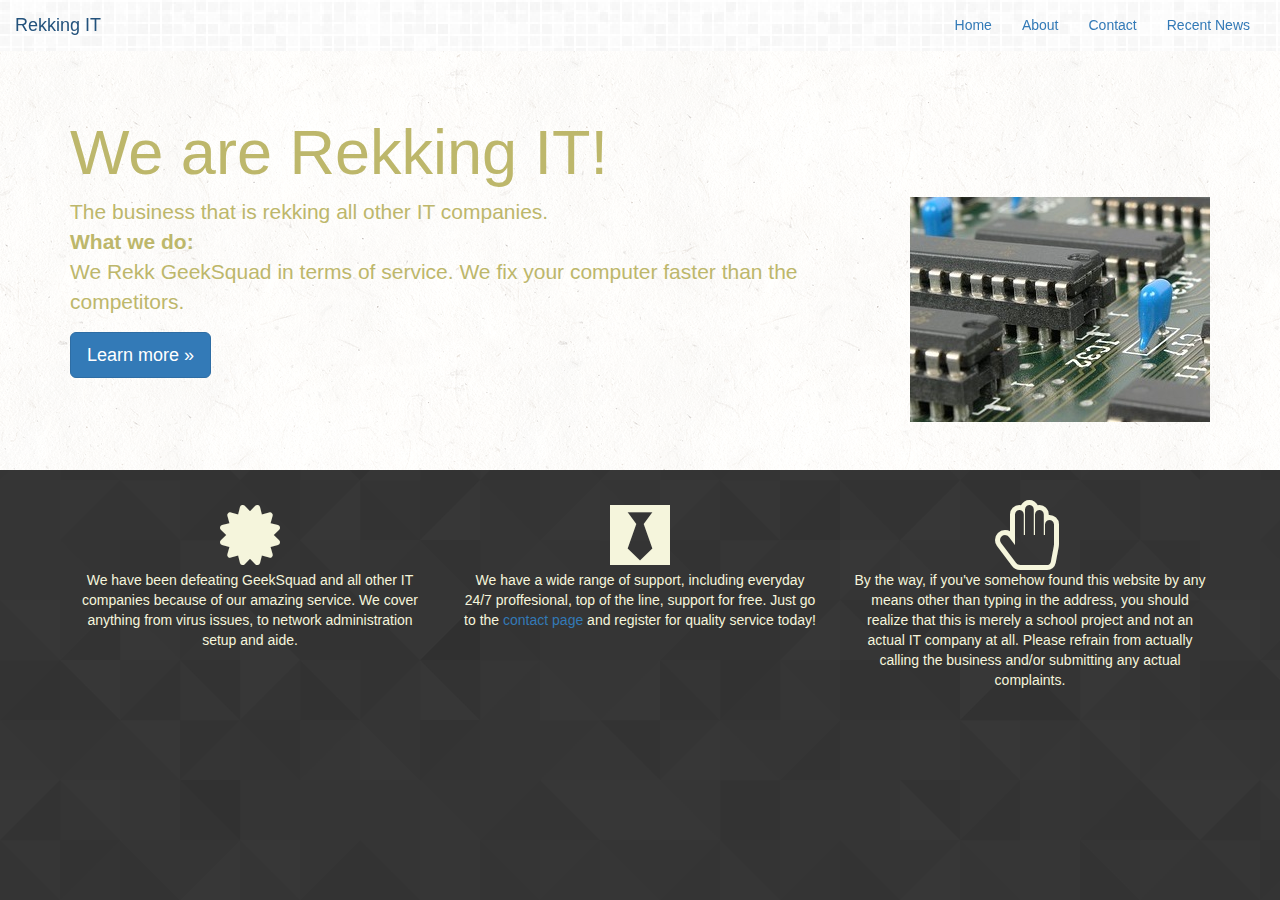
<file: index.html>
<!DOCTYPE html>
<html lang="en">
    <head>
      <meta charset="utf-8">
      <meta http-equiv="X-UA-Compatible" content="IE=edge">
      <meta name="viewport" content="width=device-width, initial-scale=1">
      <!-- The above 3 meta tags *must* come first in the head; any other head content must come *after* these tags -->
      <meta name="description" content="">
      <meta name="author" content="alltra101ify">
      <link rel="icon" href="favicon.ico">
      <title>Rekking IT</title>

      <!-- Bootstrap core CSS -->
      <link href="css/bootstrap.min.css" rel="stylesheet">
      <!-- Custom styles for this template -->
      <link href="css/custom.css" rel="stylesheet">
      <!-- Font awesome -->
      <link rel="stylesheet" href="fonts/font-awesome-4.4.0/css/font-awesome.min.css">
    </head>
    <body>
    <div class="container">
    </div>
      <div class="navbar navbar-fixed-top">
        <div class="container-fluid">
          <div class="navbar-header">
            <button type="button" class="navbar-toggle collapsed" data-toggle="collapse" data-target="#navbar" aria-expanded="false" aria-controls="navbar">
              <span class="sr-only">Toggle navigation</span>
              <i class="fa fa-bars fa-lg"></i>
            </button>
            <a class="navbar-brand" href="index.html">Rekking IT</a>
          </div>
          <div id="navbar" class="collapse navbar-collapse navbar-right">
            <ul class="nav navbar-nav">
              <li><a href="#">Home</a></li>
              <li><a href="about.html">About</a></li>
              <li><a href="contact.html">Contact</a></li>
              <li><a href="blog.html">Recent News</a></li>
            </ul>
          </div>
          <!--/.nav-collapse -->
        </div>
      </div>
      <div class="jumbotron" style="background-image: url(../patterns/Circuit Pattern Source File.psd);">
        <div class="container">
          <h1>We are Rekking IT!</h1>
          <p><img src="images/mother-board-581597_640.jpg" align="right">The business that is rekking all other IT companies.<br><b>What we do:</b><br>We Rekk GeekSquad in terms of service. We fix your computer faster than the competitors.</p>
          <p><a class="btn btn-primary btn-lg" href="about.html" role="button">Learn more &raquo;</a></p>
        </div>
      </div>
      <div class="container" id="footer">
          <div class="row">
              <div class="col-md-4">
                  <div class="footer">
                      <i class="fa fa-certificate fa-5x"></i>
                  </div>
                  <p class="footer">We have been defeating GeekSquad and all other IT companies because of our amazing service. We cover anything from virus issues, to network administration setup and aide.</p>
              </div>
              <div class="col-md-4">
                  <div class="footer">
                      <i class="fa fa-black-tie fa-5x"></i>
                  </div>
                  <p class="footer">We have a wide range of support, including everyday 24/7 proffesional, top of the line, support for free. Just go to the <a href="contact.html">contact page</a> and register for quality service today!</p>
              </div>
              <div class="col-md-4">
                  <div class="footer">
                      <i class="fa fa-hand-paper-o fa-5x"></i>
                  </div>
                  <p class="footer">
                      By the way, if you've somehow found this website by any means other than typing in the address, you should realize that this is merely a school project and not an actual IT company at all. Please refrain from actually calling the business and/or submitting any actual complaints.
                  </p>
              </div>
          </div>
      </div>

    <!-- Bootstrap core JavaScript
    ================================================== -->
    <!-- Placed at the end of the document so the pages load faster -->
    <script src="https://ajax.googleapis.com/ajax/libs/jquery/1.11.3/jquery.min.js"></script>
    <script src="js/bootstrap.min.js"></script>
  </body>
</html>
</file>
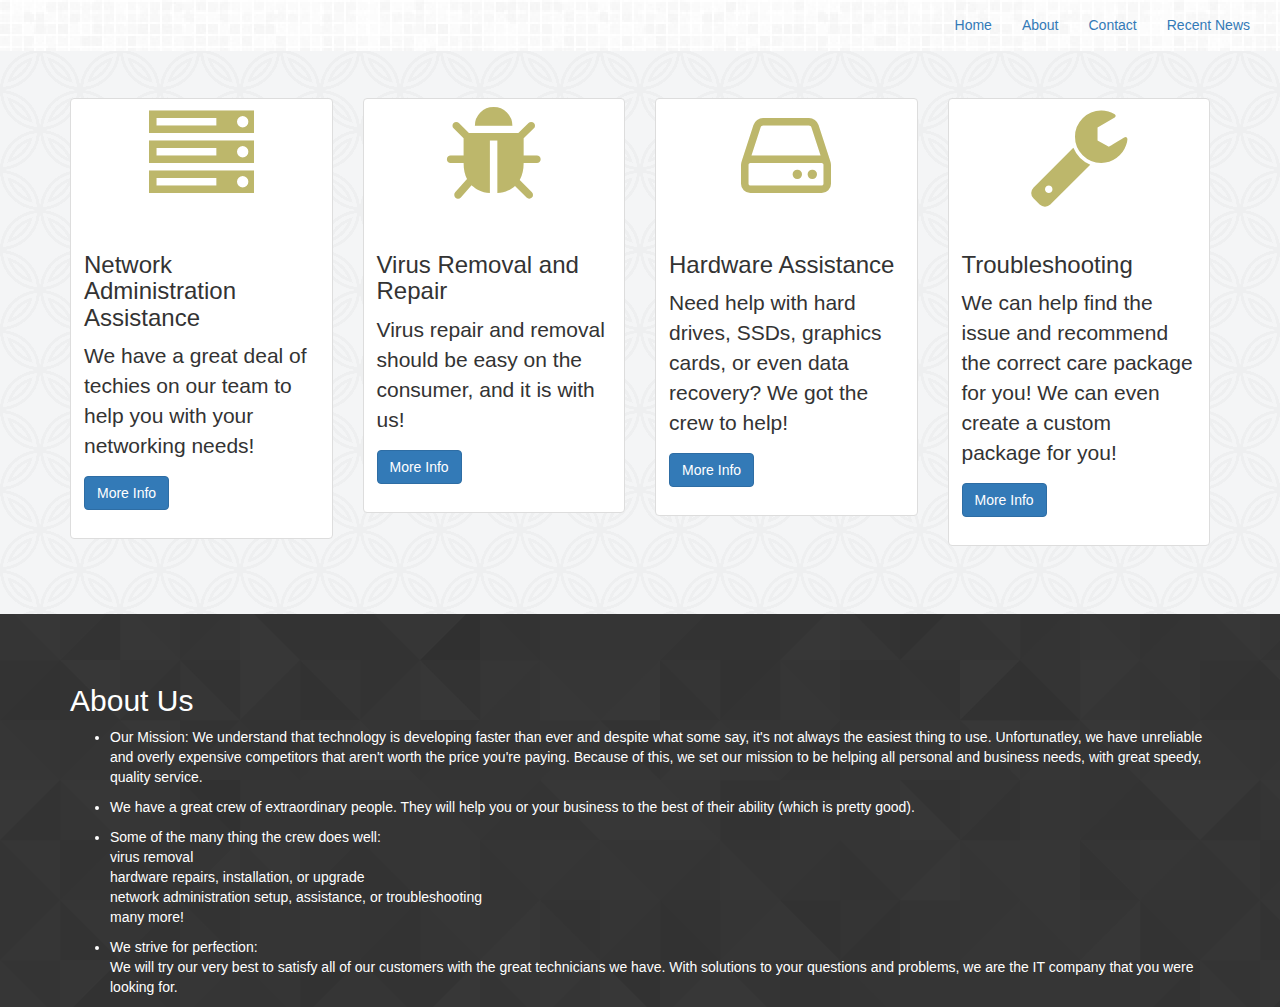
<file: about.html>
<!DOCTYPE html>
<html lang=en>
    <head>
    <meta charset="utf-8">
    <meta http-equiv="X-UA-Compatible" content="IE=edge">
    <meta name="viewport" content="width=device-width, initial-scale=1">
    <!-- The above 3 meta tags *must* come first in the head; any other head content must come *after* these tags -->
    <meta name="description" content="">
    <meta name="Rekai Musuka, Harrison Deng" content="About">
    <link rel="icon" href="favicon.png">
    <title>Rekking IT</title>
    <!-- Bootstrap core CSS -->
    <link href="css/bootstrap.min.css" rel="stylesheet">
    <!-- Custom styles for this template -->
    <link href="css/custom.css" rel="stylesheet">
    <!-- Font awesome -->
    <link rel="stylesheet" href="fonts/font-awesome-4.4.0/css/font-awesome.min.css">
  </head>
	<div class="navbar navbar-fixed-top">
		  <div class="container-fluid">
			<div class="navbar-header">
			  <butujhgfv cph gv9[7ton type="button" class="navbar-toggle collapsed" data-toggle="collapse" data-target="#navbar" aria-expanded="false" aria-controls="navbar">
				<span class="sr-only">Toggle navigation</span>
				  <i class="fa fa-bars fa-lg"></i>
			  </button>
			  <a class="navbar-brand" href="index.html">Rekking IT</a>
			</div>
			<div id="navbar" class="collapse navbar-collapse navbar-right">
			  <ul class="nav navbar-nav">
              <li><a href="index.html">Home</a></li>
              <li><a href="#">About</a></li>
              <li><a href="contact.html">Contact</a></li>
              <li><a href="blog.html">Recent News</a></li>
			  </ul>
			</div>
        </div>
    </div>
    <div class="jumbotron" style="background: url(../patterns/contemporary_china_2.png);">
        <div class="container">
            <div class="row">
              <div class="col-sm-3">
                <div class="thumbnail">
                    <p style="text-align: center;"><i class="fa fa-server fa-5x"></i></p>
                    <div class="caption">
                    <h3>Network Administration Assistance</h3>
                    <p>We have a great deal of techies on our team to help you with your networking needs!</p>
                    <p><a href="moreinfo/network-administration.html" class="btn btn-primary" role="button">More Info</a></p>
                  </div>
                </div>
              </div>
              <div class="col-sm-3">
                <div class="thumbnail">
                    <p style="text-align: center;"><i class="fa fa-bug fa-5x"></i></p>
                    <div class="caption">
                    <h3>Virus Removal and Repair</h3>
                    <p>Virus repair and removal should be easy on the consumer, and it is with us!</p>
                    <p><a href="moreinfo/virus-removal.html" class="btn btn-primary" role="button">More Info</a></p>
                  </div>
                </div>
              </div>
              <div class="col-sm-3">
                <div class="thumbnail">
                    <p style="text-align: center;"><i class="fa fa-hdd-o fa-5x"></i></p>
                    <div class="caption">
                    <h3>Hardware Assistance</h3>
                    <p>Need help with hard drives, SSDs, graphics cards, or even data recovery? We got the crew to help!</p>
                    <p><a href="moreinfo/hardware-assistance.html" class="btn btn-primary" role="button">More Info</a></p>
                  </div>
                </div>
              </div>
              <div class="col-sm-3">
                <div class="thumbnail">
                    <p style="text-align: center;"><i class="fa  fa-wrench fa-5x"></i></p>
                    <div class="caption">
                    <h3>Troubleshooting</h3>
                    <p>We can help find the issue and recommend the correct care package for you! We can even create a custom package for you!</p>
                    <p><a href="moreinfo/troubleshooting.html" class="btn btn-primary" role="button">More Info</a></p>
                  </div>
                </div>
              </div>
            </div>
        </div>
    </div>
    <div class="container" style="padding-top: 20px; color: white;">
        <h2>About Us</h2>
        <ul>
            <li>
                <p>Our Mission: We understand that technology is developing faster than ever and despite what some say, it's not always the easiest thing to use. Unfortunatley, we have unreliable and overly expensive competitors that aren't worth the price you're paying. Because of this, we set our mission to be helping all personal and business needs, with great speedy, quality service.</p>
            </li>
            <li>
                <p>We have a great crew of extraordinary people. They will help you or your business to the best of their ability (which is pretty good).</p>
            </li>
            <li>
                <p>Some of the many thing the crew does well:
                <br>
                virus removal
                <br>
                hardware repairs, installation, or upgrade
                <br>
                network administration setup, assistance, or troubleshooting
                <br>
                many more!
                </p>
            </li>
            <li>
            <p>We strive for perfection:
            <br>
            We will try our very best to satisfy all of our customers with the great technicians we have. With solutions to your questions and problems, we are the IT company that you were looking for.</p>
            </li>
        </ul>
    </div>
		<!--/.nav-collapse -->
<!-- Bootstrap core JavaScript
================================================== -->
<!-- Placed at the end of the document so the pages load faster -->
    <script src="https://ajax.googleapis.com/ajax/libs/jquery/1.11.3/jquery.min.js"></script>
    <script src="js/bootstrap.min.js"></script>
</html>
</file>
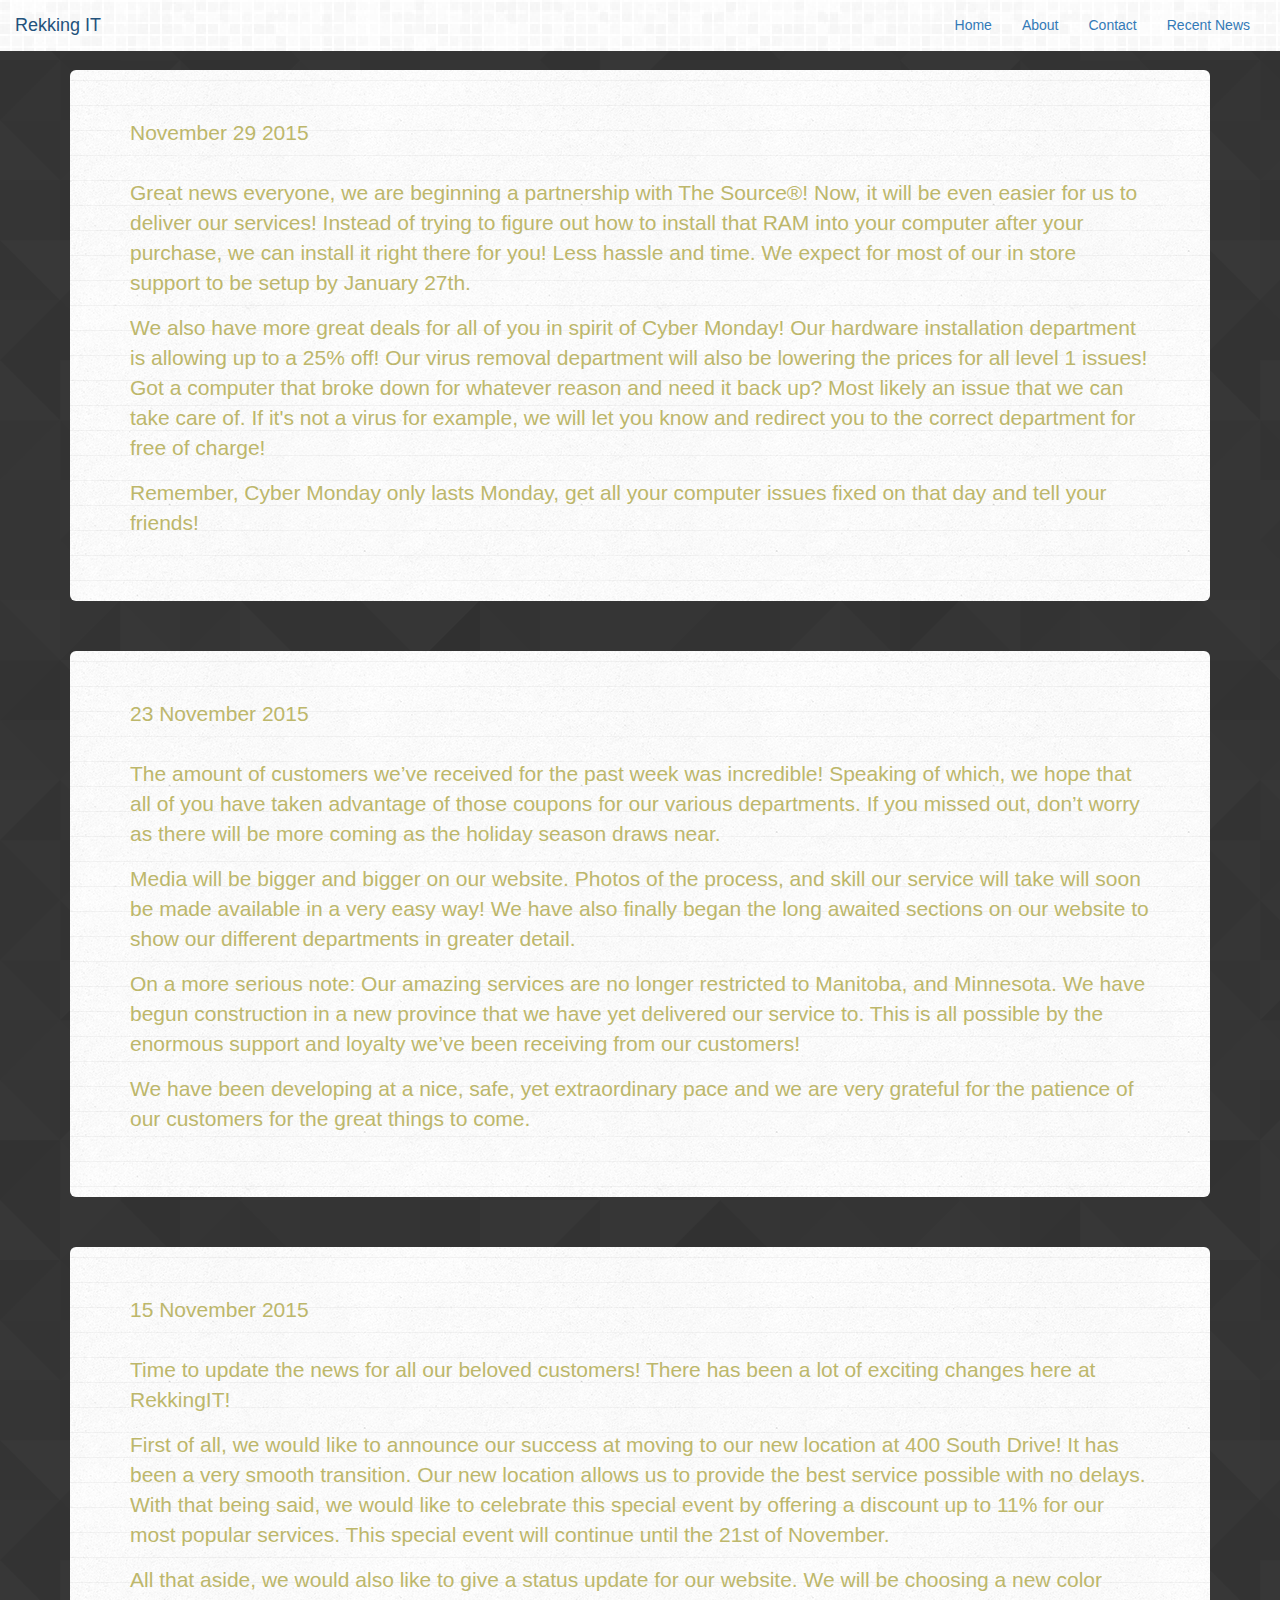
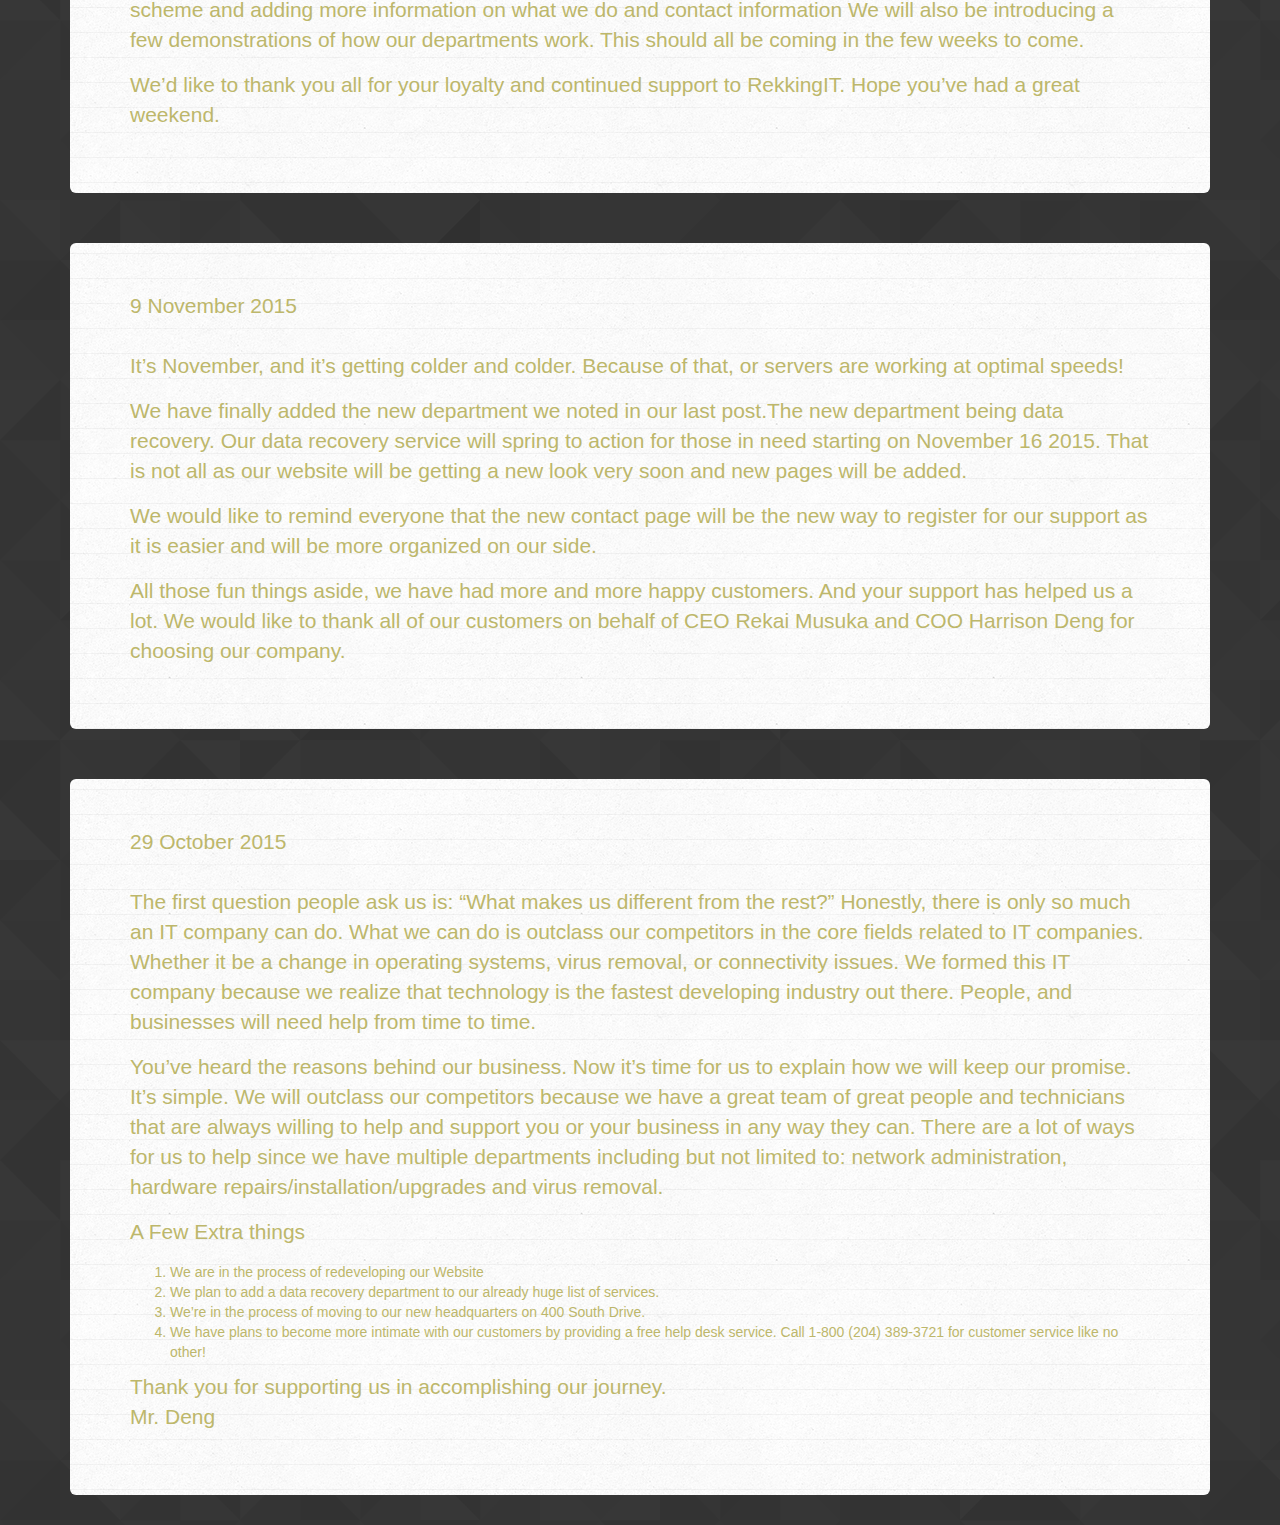
<file: blog-archive.html>
<!DOCTYPE html>
<html lang=en>
    <head>
    <meta charset="utf-8">
    <meta http-equiv="X-UA-Compatible" content="IE=edge">
    <meta name="viewport" content="width=device-width, initial-scale=1">
    <!-- The above 3 meta tags *must* come first in the head; any other head content must come *after* these tags -->
    <meta name="description" content="">
    <meta name="Rekai Musuka, Harrison Deng" content="Recent News">
    <link rel="icon" href="../favicon.png">
    <title>Blog Archive</title>
    <!-- Bootstrap core CSS -->
    <link href="css/bootstrap.min.css" rel="stylesheet">
    <!-- Custom styles for this template -->
    <link href="css/custom.css" rel="stylesheet">
    <!-- Font awesome -->
    <link rel="stylesheet" href="fonts/font-awesome-4.4.0/css/font-awesome.min.css">
  </head>
	<div class="navbar navbar-fixed-top">
		  <div class="container-fluid">
			<div class="navbar-header">
			  <button type="button" class="navbar-toggle collapsed" data-toggle="collapse" data-target="#navbar" aria-expanded="false" aria-controls="navbar">
				<span class="sr-only">Toggle navigation</span>
				  <i class="fa fa-bars fa-lg"></i>
			  </button>
			  <a class="navbar-brand" href="index.html">Rekking IT</a>
			</div>
			<div id="navbar" class="collapse navbar-collapse navbar-right">
			  <ul class="nav navbar-nav">
              <li><a href="index.html">Home</a></li>
              <li><a href="about.html">About</a></li>
              <li><a href="contact.html">Contact</a></li>
              <li><a href="blog.html">Recent News</a></li>
			  </ul>
			</div>
        </div>
    </div>
    <div class="container" style="padding-top: 20px">
        <div class="jumbotron" id="291115" style="background-image: url(../patterns/linedpaper.png);">
            <p>November 29 2015
                <br><br>
Great news everyone, we are beginning a partnership with The Source®! Now, it will be even easier for us to deliver our services! Instead of trying to figure out how to install that RAM into your computer after your purchase, we can install it right there for you! Less hassle and time. We expect for most of our in store support to be setup by January 27th.
            </p>
            <p>
            We also have more great deals for all of you in spirit of Cyber Monday! Our hardware installation department is allowing up to a 25% off! Our virus removal department will also be lowering the prices for all level 1 issues! Got a computer that broke down for whatever reason and need it back up? Most likely an issue that we can take care of. If it's not a virus for example, we will let you know and redirect you to the correct department for free of charge!
            </p>
            <p>
            Remember, Cyber Monday only lasts Monday, get all your computer issues fixed on that day and tell your friends!
            </p>
        </div>
    </div>
    <div class="container" style="padding-top: 20px">
        <div class="jumbotron" id="231115" style="background-image: url(../patterns/linedpaper.png);">
            <p>
                23 November 2015
                <br><br>
                The amount of customers we’ve received for the past week was incredible! Speaking of which, we hope that all of you have taken advantage of those coupons for our various departments. If you missed out, don’t worry as there will be more coming as the holiday season draws near.
            </p>
            <p>
Media will be bigger and bigger on our website. Photos of the process, and skill our service will take will soon be made available in a very easy way! We have also finally began the long awaited sections on our website to show our different departments in greater detail.
            </p>
            <p>
                On a more serious note: Our amazing services are no longer restricted to Manitoba, and Minnesota. We have begun construction in a new province that we have yet delivered our service to. This is all possible by the enormous support and loyalty we’ve been receiving from our customers!
            </p>
            <p>
                We have been developing at a nice, safe, yet extraordinary pace and we are very grateful for the patience of our customers for the great things to come.
            </p>
        
        
        </div>
    </div>
    <div class="container" style="padding-top: 20px">
        <div class="jumbotron" id="151115" style="background-image: url(../patterns/linedpaper.png);">
            <p>
                15 November 2015
                <br><br>
                Time to update the news for all our beloved customers! There has been a lot of exciting changes here at RekkingIT!
            </p>
            <p>
            First of all, we would like to announce our success at moving to our new location at 400 South Drive! It has been a very smooth transition. Our new location allows us to provide the best service possible with no delays. With that being said, we would like to celebrate this special event by offering a discount up to 11% for our most popular services. This special event will continue until the 21st of November.
            </p>
            <p>
            All that aside, we would also like to give a status update for our website. We will be choosing a new color scheme and adding more information on what we do and contact information We will also be introducing a few demonstrations of how our departments work. This should all be coming in the few weeks to come.
            </p>
            <p>
            We’d like to thank you all for your loyalty and continued support to RekkingIT. Hope you’ve had a great weekend. 
            </p>
        </div>
    </div>
   <div class="container" style="padding-top: 20px">
        <div class="jumbotron" id="091115" style="background-image: url(../patterns/linedpaper.png);">
            <p>
                9 November 2015
                <br><br>
                It’s November, and it’s getting colder and colder. Because of that, or servers are working at optimal speeds! 
            </p>
            <p>
                We have finally added the new department we noted in our last post.The new department being data recovery. Our data recovery service will spring to action for those in need starting on November 16 2015. That is not all as our website will be getting a new look very soon and new pages will be added.
            </p>
            <p>
                We would like to remind everyone that the new contact page will be the new way to register for our support as it is easier and will be more organized on our side.
             </p>
            <p>
                All those fun things aside, we have had more and more happy customers. And your support has helped us a lot.  We would like to thank all of our customers on behalf of CEO Rekai Musuka and COO Harrison Deng for choosing our company.

            </p>
        </div>
    </div>
    <div class="container" style="padding-top: 20px;">
        <div class="jumbotron" id="291015" style="background-image: url(../patterns/linedpaper.png);">
            <p>
                29 October 2015 
                <br><br>
                The first question people ask us is: “What makes us different from the rest?” Honestly, there is only so much an IT company can do. What we can do is outclass our competitors in the core fields related to IT companies. Whether it be a change in operating systems, virus removal, or connectivity issues. We formed this IT company because we realize that technology is the fastest developing industry out there. People, and businesses will need help from time to time.
            </p>
            <p>
                You’ve heard the reasons behind our business. Now it’s time for us to explain how we will keep our promise. It’s simple. We will outclass our competitors because we have a great team of great people and technicians that are always willing to help and support you or your business in any way they can. There are a lot of ways for us to help since we have multiple departments including but not limited to: network administration, hardware repairs/installation/upgrades and virus removal.
            </p>
            <p>
            A Few Extra things
            </p>

            <ol>
                <li>We are in the process of redeveloping our Website</li>
                <li>We plan to add a data recovery department to our already huge list of services.</li>
                <li>We’re in the process of moving to our new headquarters on 400 South Drive. </li>
                <li>We have plans to become more intimate with our customers by providing a free help desk service. Call 1-800 (204) 389-3721 for customer service like no other! </li>
            </ol>
                <p>Thank you for supporting us in accomplishing our journey. 
                <br>
                Mr. Deng
                </p>
        </div>
    </div>

			<!--/.nav-collapse -->
 <!-- Bootstrap core JavaScript
    ================================================== -->
    <!-- Placed at the end of the document so the pages load faster -->
    <script src="https://ajax.googleapis.com/ajax/libs/jquery/1.11.3/jquery.min.js"></script>
    <script src="js/bootstrap.min.js"></script>
</html>
</file>
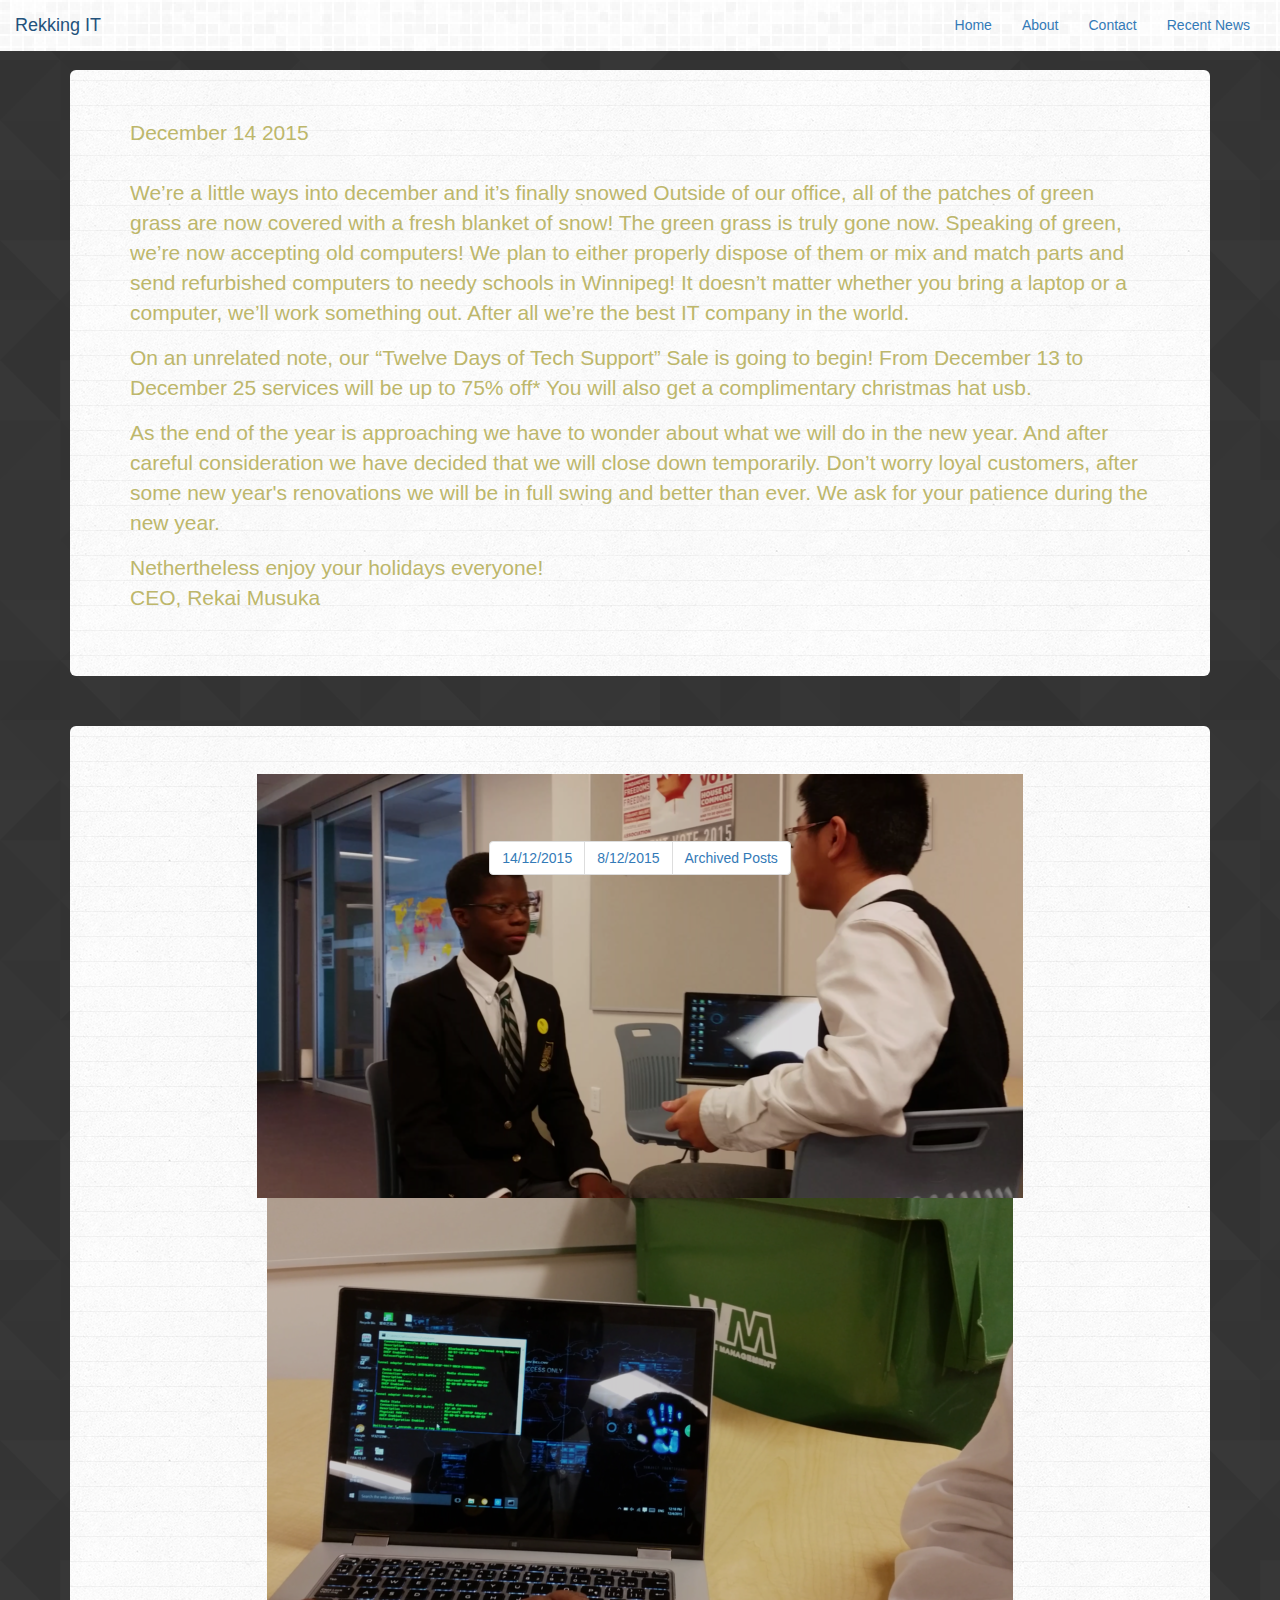
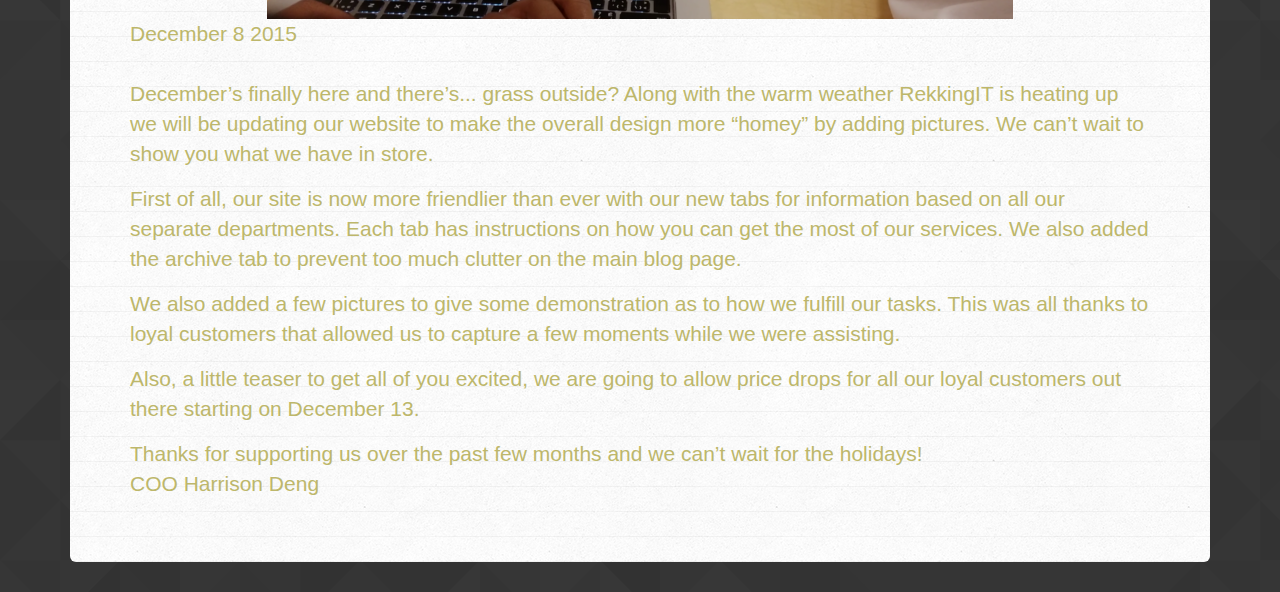
<file: blog.html>
<!DOCTYPE html>
<html lang=en>
    <head>
    <meta charset="utf-8">
    <meta http-equiv="X-UA-Compatible" content="IE=edge">
    <meta name="viewport" content="width=device-width, initial-scale=1">
    <!-- The above 3 meta tags *must* come first in the head; any other head content must come *after* these tags -->
    <meta name="description" content="">
    <meta name="Rekai Musuka, Harrison Deng" content="Recent News">
    <link rel="icon" href="favicon.png">
    <title>Rekking IT</title>
    <!-- Bootstrap core CSS -->
    <link href="css/bootstrap.min.css" rel="stylesheet">
    <!-- Custom styles for this template -->
    <link href="css/custom.css" rel="stylesheet">
    <!-- Font awesome -->
    <link rel="stylesheet" href="fonts/font-awesome-4.4.0/css/font-awesome.min.css">
  </head>
	<div class="navbar navbar-fixed-top">
		  <div class="container-fluid">
			<div class="navbar-header">
			  <button type="button" class="navbar-toggle collapsed" data-toggle="collapse" data-target="#navbar" aria-expanded="false" aria-controls="navbar">
				<span class="sr-only">Toggle navigation</span>
				  <i class="fa fa-bars fa-lg"></i>
			  </button>
			  <a class="navbar-brand" href="index.html">Rekking IT</a>
			</div>
			<div id="navbar" class="collapse navbar-collapse navbar-right">
			  <ul class="nav navbar-nav">
              <li><a href="index.html">Home</a></li>
              <li><a href="about.html">About</a></li>
              <li><a href="contact.html">Contact</a></li>
              <li><a href="#">Recent News</a></li>
			  </ul>
			</div>
        </div>
    </div>
    
    <center>
        <nav class="navbar-fixed-bottom">
          <ul class="pagination">
            <li><a href="#141215">14/12/2015</a></li>
            <li><a href="#081215">8/12/2015</a></li>
            <li><a href="blog-archive.html">Archived Posts</a></li>
          </ul>
        </nav>
    </center>

    <div class="container" style="padding-top: 20px">
        <div class="jumbotron" id="141215" style="background-image: url(../patterns/linedpaper.png);">
            <p>December 14 2015
                <br><br>
                We’re a little ways into december and it’s finally snowed Outside of our office, all of the patches of green grass are now covered with a fresh blanket of snow! The green grass is truly gone now. Speaking of green, we’re now accepting old computers! We plan to either properly dispose of them or mix and match parts and send refurbished computers to needy schools in Winnipeg! It doesn’t matter whether you bring a laptop or a computer, we’ll work something out. After all we’re the best IT company in the world.             </p>
            <p>
                On an unrelated note, our “Twelve Days of Tech Support” Sale is going to begin! From December 13 to December 25 services will be up to 75% off* You will also get a complimentary christmas hat usb.
            </p>
            <p>
As the end of the year is approaching we have to wonder about what we will do in the new year. And after careful consideration we have decided that we will close down temporarily. Don’t worry loyal customers, after some new year's renovations we will be in full swing and better than ever. We ask for your patience during the new year. 
            </p>
            <p>
            Nethertheless enjoy your holidays everyone!
            <br>CEO, Rekai Musuka 
            </p>
        </div>
    </div>
    
    <div class="container" style="padding-top: 20px">
        <div class="jumbotron" id="081215" style="background-image: url(../patterns/linedpaper.png);">
            <center>
            <img src="images/talking1.PNG">
            <img src="images/Assisting2.PNG">
            </center>
            <p>December 8 2015
                <br><br>
                December’s finally here and there’s... grass outside? Along with the warm weather RekkingIT is heating up we will be updating our website to make the overall design more “homey” by adding pictures. We can’t wait to show you what we have in store.
            </p>
            <p>
                First of all, our site is now more friendlier than ever with our new tabs for information based on all our separate departments. Each tab has instructions on how you can get the most of our services. We also added the archive tab to prevent too much clutter on the main blog page.
            </p>
            <p>
We also added a few pictures to give some demonstration as to how we fulfill our tasks. This was all thanks to loyal customers that allowed us to capture a few moments while we were assisting.
            </p>
            <p>
            Also, a little teaser to get all of you excited, we are going to allow price drops for all our loyal customers out there starting on December 13.
            </p>
            <p>
            Thanks for supporting us over the past few months and we can’t wait for the holidays!
                <br>COO Harrison Deng 
            </p>
        </div>
    </div>
			<!--/.nav-collapse -->
 <!-- Bootstrap core JavaScript
    ================================================== -->
    <!-- Placed at the end of the document so the pages load faster -->
    <script src="https://ajax.googleapis.com/ajax/libs/jquery/1.11.3/jquery.min.js"></script>
    <script src="js/bootstrap.min.js"></script>
</html>
</file>
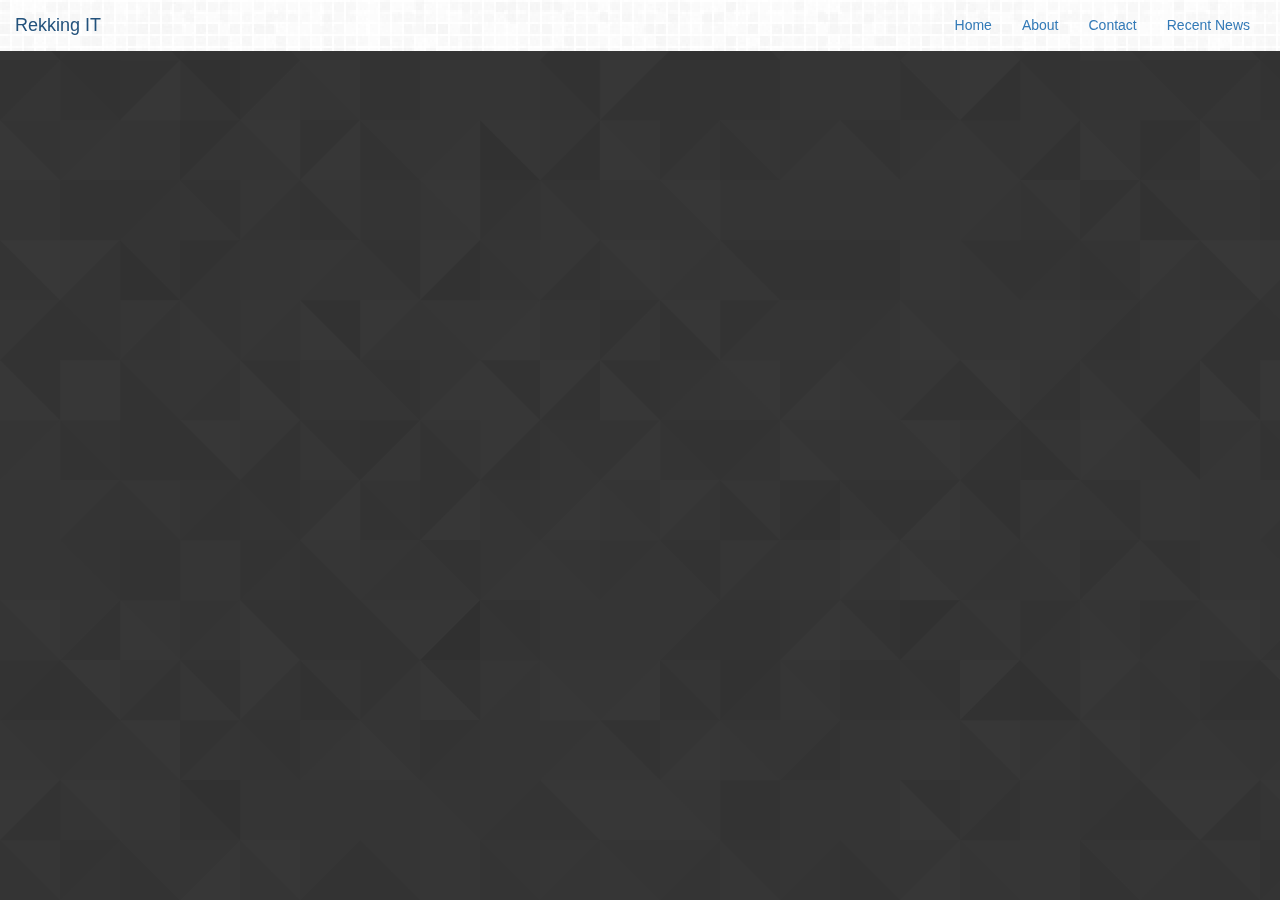
<file: contact.html>
<!-- template... -->
<!DOCTYPE html>
<html lang=en>
    <head>
    <meta charset="utf-8">
    <meta http-equiv="X-UA-Compatible" content="IE=edge">
    <meta name="viewport" content="width=device-width, initial-scale=1">
    <!-- The above 3 meta tags *must* come first in the head; any other head content must come *after* these tags -->
    <meta name="description" content="">
    <meta name="Rekai Musuka, Harrison Deng" content="About">
    <link rel="icon" href="favicon.png">
    <title>Rekking IT</title>
    <!-- Bootstrap core CSS -->
    <link href="css/bootstrap.min.css" rel="stylesheet">
    <!-- Custom styles for this template -->
    <link href="css/custom.css" rel="stylesheet">
    <!-- Font awesome -->
    <link rel="stylesheet" href="fonts/font-awesome-4.4.0/css/font-awesome.min.css">
  </head>
	<div class="navbar navbar-fixed-top">
		  <div class="container-fluid">
			<div class="navbar-header">
			  <button type="button" class="navbar-toggle collapsed" data-toggle="collapse" data-target="#navbar" aria-expanded="false" aria-controls="navbar">
				<span class="sr-only">Toggle navigation</span>
				  <i class="fa fa-bars fa-lg"></i>
			  </button>
			  <a class="navbar-brand" href="index.html">Rekking IT</a>
			</div>
			<div id="navbar" class="collapse navbar-collapse navbar-right">
			  <ul class="nav navbar-nav">
              <li><a href="index.html">Home</a></li>
              <li><a href="about.html">About</a></li>
              <li><a href="contact.html">Contact</a></li>
              <li><a href="blog.html">Recent News</a></li>
			  </ul>
			</div>
        </div>
    </div>
    <div class="container">
        <center>
            <iframe src="https://docs.google.com/forms/d/1WOcvhHUssDL8txofh6OKYpF_LxiCeoKgaNp-398TcWY/viewform?embedded=true" width="760" height="770" frameborder="0" marginheight="0" marginwidth="0">Loading...</iframe>
        </center>
    </div>
 <!--/.nav-collapse -->
 <!-- Bootstrap core JavaScript
    ================================================== -->
    <!-- Placed at the end of the document so the pages load faster -->
    <script src="https://ajax.googleapis.com/ajax/libs/jquery/1.11.3/jquery.min.js"></script>
    <script src="js/bootstrap.min.js"></script>
</html>
</file>
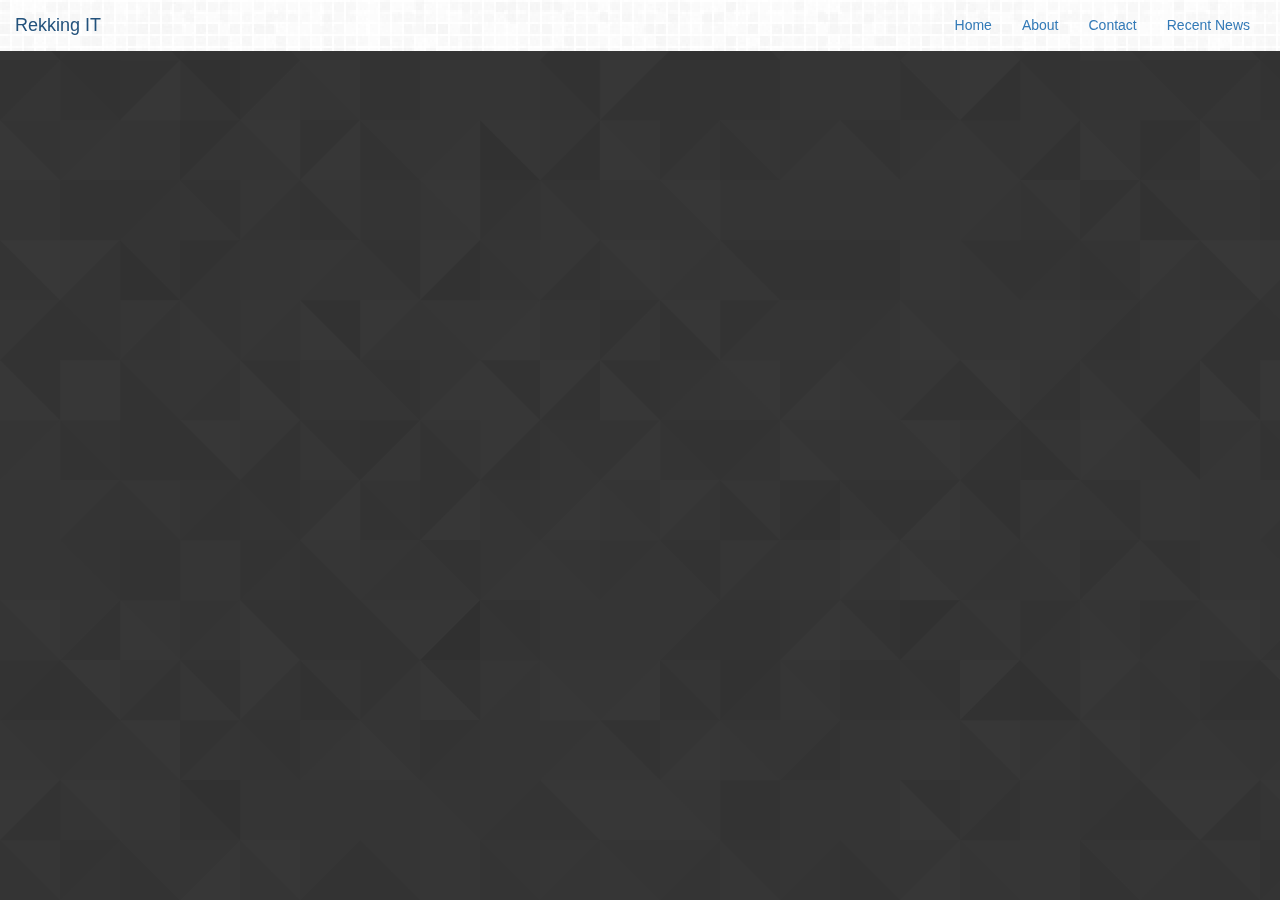
<file: template.html>
<!-- template... -->
<!DOCTYPE html>
<html lang=en>
    <head>
    <meta charset="utf-8">
    <meta http-equiv="X-UA-Compatible" content="IE=edge">
    <meta name="viewport" content="width=device-width, initial-scale=1">
    <!-- The above 3 meta tags *must* come first in the head; any other head content must come *after* these tags -->
    <meta name="description" content="">
    <meta name="Rekai Musuka, Harrison Deng" content="About">
    <link rel="icon" href="favicon.png">
    <title>Rekking IT</title>
    <!-- Bootstrap core CSS -->
    <link href="css/bootstrap.min.css" rel="stylesheet">
    <!-- Custom styles for this template -->
    <link href="css/custom.css" rel="stylesheet">
    <!-- Font awesome -->
    <link rel="stylesheet" href="fonts/font-awesome-4.4.0/css/font-awesome.min.css">
  </head>
	<div class="navbar navbar-fixed-top">
		  <div class="container-fluid">
			<div class="navbar-header">
			  <button type="button" class="navbar-toggle collapsed" data-toggle="collapse" data-target="#navbar" aria-expanded="false" aria-controls="navbar">
				<span class="sr-only">Toggle navigation</span>
				  <i class="fa fa-bars fa-lg"></i>
			  </button>
			  <a class="navbar-brand" href="index.html">Rekking IT</a>
			</div>
			<div id="navbar" class="collapse navbar-collapse navbar-right">
			  <ul class="nav navbar-nav">
              <li><a href="index.html">Home</a></li>
              <li><a href="about.html">About</a></li>
              <li><a href="contact.html">Contact</a></li>
              <li><a href="blog.html">Recent News</a></li>
			  </ul>
			</div>
        </div>
    </div>
 <!--/.nav-collapse -->
 <!-- Bootstrap core JavaScript
    ================================================== -->
    <!-- Placed at the end of the document so the pages load faster -->
    <script src="https://ajax.googleapis.com/ajax/libs/jquery/1.11.3/jquery.min.js"></script>
    <script src="js/bootstrap.min.js"></script>
</html>
</file>
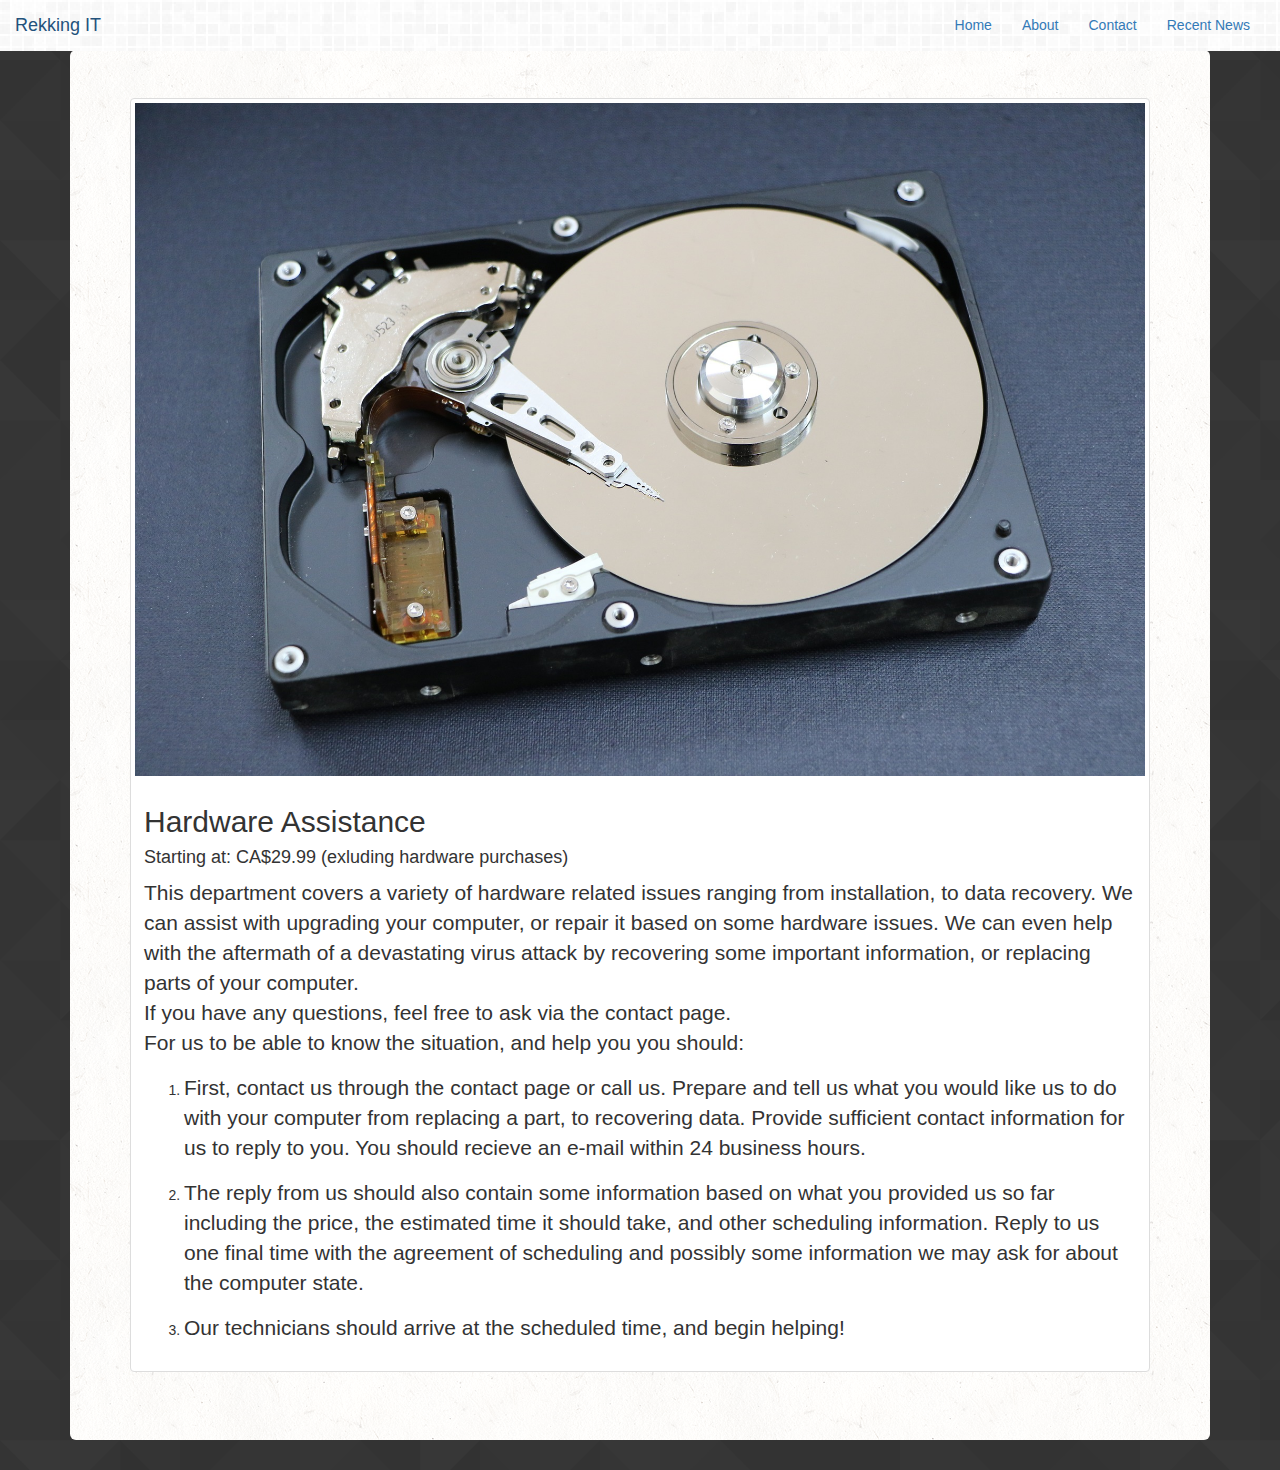
<file: moreinfo/hardware-assistance.html>
<!DOCTYPE html>
<html lang=en>
    <head>
    <meta charset="utf-8">
    <meta http-equiv="X-UA-Compatible" content="IE=edge">
    <meta name="viewport" content="width=device-width, initial-scale=1">
    <!-- The above 3 meta tags *must* come first in the head; any other head content must come *after* these tags -->
    <meta name="description" content="">
    <meta name="Rekai Musuka, Harrison Deng" content="About">
    <link rel="icon" href="../favicon.png">
    <title>Rekking IT</title>
    <!-- Bootstrap core CSS -->
    <link href="../css/bootstrap.min.css" rel="stylesheet">
    <!-- Custom styles for this template -->
    <link href="../css/custom.css" rel="stylesheet">
    <!-- Font awesome -->
    <link rel="stylesheet" href="../fonts/font-awesome-4.4.0/css/font-awesome.min.css">
  </head>
	<div class="navbar navbar-fixed-top">
		  <div class="container-fluid">
			<div class="navbar-header">
			  <button type="button" class="navbar-toggle collapsed" data-toggle="collapse" data-target="#navbar" aria-expanded="false" aria-controls="navbar">
				<span class="sr-only">Toggle navigation</span>
				  <i class="fa fa-bars fa-lg"></i>
			  </button>
			  <a class="navbar-brand" href="../index.html">Rekking IT</a>
			</div>
			<div id="navbar" class="collapse navbar-collapse navbar-right">
			  <ul class="nav navbar-nav">
              <li><a href="../index.html">Home</a></li>
              <li><a href="../about.html">About</a></li>
              <li><a href="../contact.html">Contact</a></li>
              <li><a href="../blog.html">Recent News</a></li>
			  </ul>
			</div>
        </div>
    </div>
 <!--/.nav-collapse -->
    <div class="container">
        <div class="jumbotron">
            <div class="thumbnail">
                <img src="../images/hard-disk-1071670_1920.png" alt="image of assistance">
                <div class="caption">
                    <h2>Hardware Assistance</h2>
                    <h4>Starting at: CA$29.99 (exluding hardware purchases)</h4>
                    <p>This department covers a variety of hardware related issues ranging from installation, to data recovery. We can assist with upgrading your computer, or repair it based on some hardware issues. We can even help with the aftermath of a devastating virus attack by recovering some important information, or replacing parts of your computer.
                    <br>
                        If you have any questions, feel free to ask via the contact page.
                    <br>
                        For us to be able to know the situation, and help you you should:
                    </p>
                    <ol>
                        <li><p>First, contact us through the contact page or call us. Prepare and tell us what you would like us to do with your computer from replacing a part, to recovering data. Provide sufficient contact information for us to reply to you. You should recieve an e-mail within 24 business hours.</p></li>
                        <li><p>The reply from us should also contain some information based on what you provided us so far including the price, the estimated time it should take, and other scheduling information. Reply to us one final time with the agreement of scheduling and possibly some information we may ask for about the computer state.</p></li>
                        <li><p>Our technicians should arrive at the scheduled time, and begin helping!</p></li>
                    </ol>
                </div>
            </div>
        </div>
    </div>
 <!-- Bootstrap core JavaScript
    ================================================== -->
    <!-- Placed at the end of the document so the pages load faster -->
    <script src="https://ajax.googleapis.com/ajax/libs/jquery/1.11.3/jquery.min.js"></script>
    <script src="../js/bootstrap.min.js"></script>
</html>
</file>
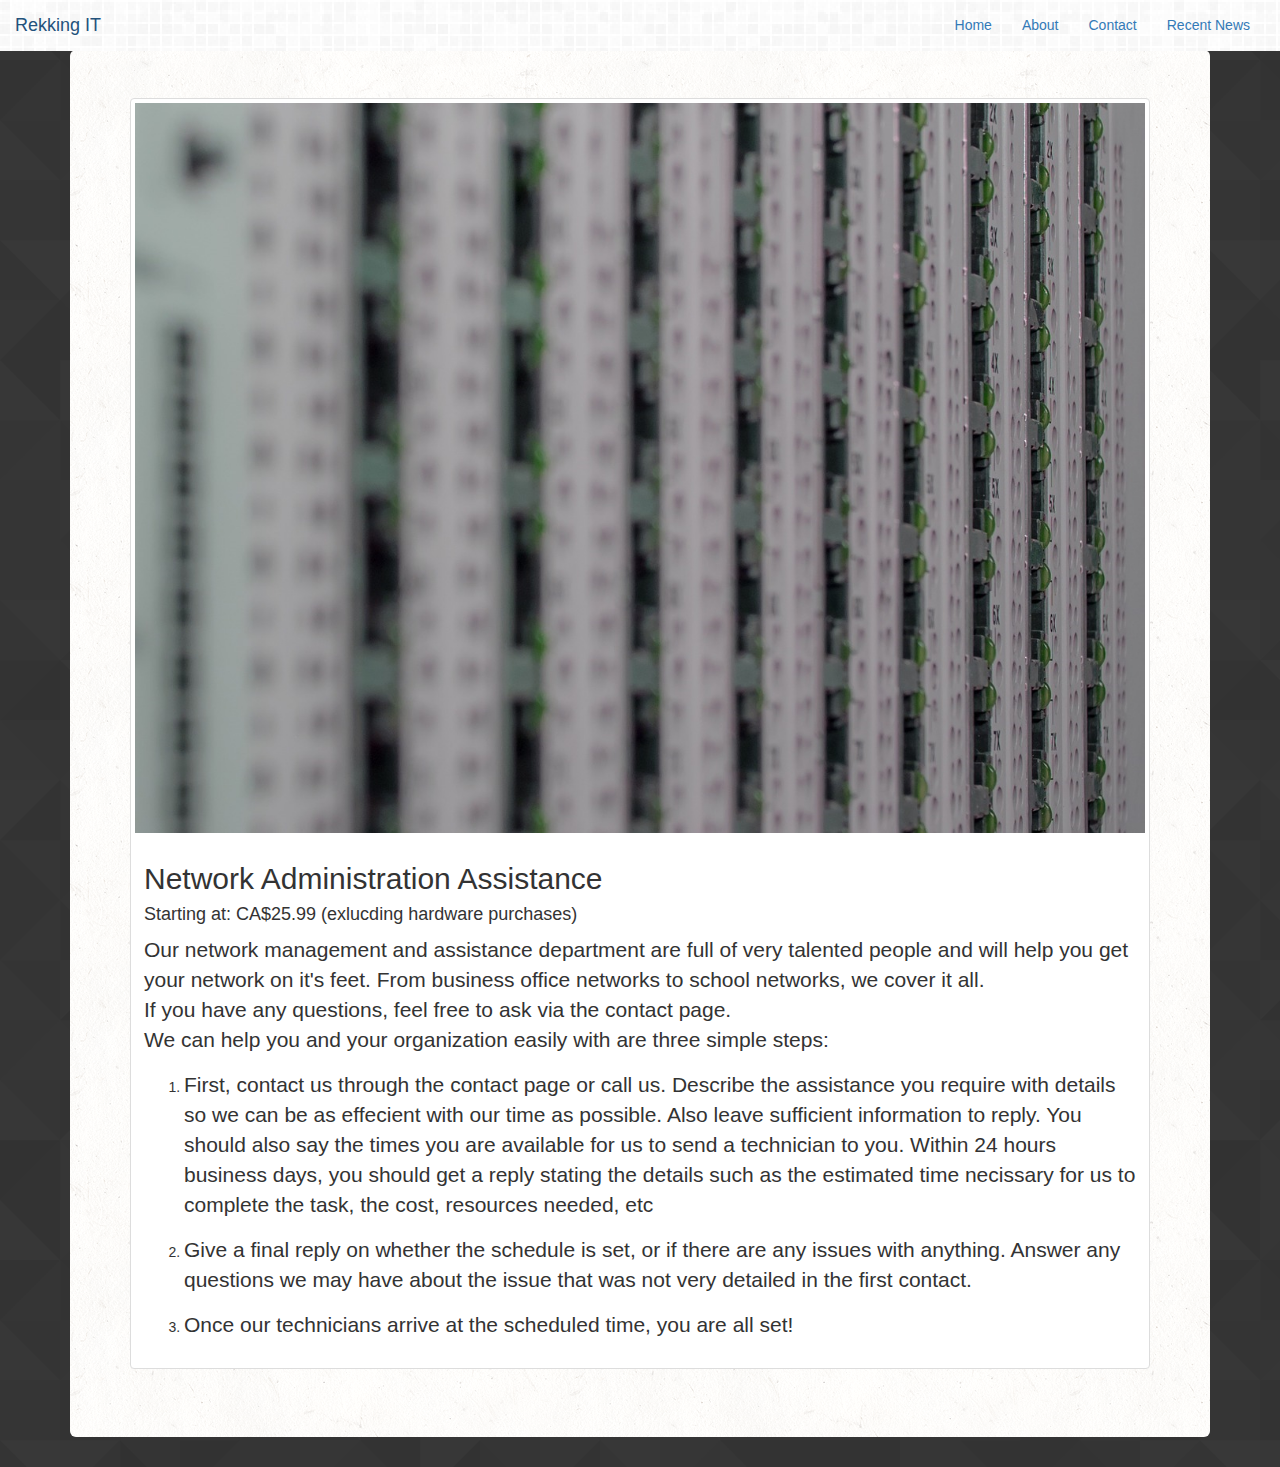
<file: moreinfo/network-administration.html>
<!DOCTYPE html>
<html lang=en>
    <head>
    <meta charset="utf-8">
    <meta http-equiv="X-UA-Compatible" content="IE=edge">
    <meta name="viewport" content="width=device-width, initial-scale=1">
    <!-- The above 3 meta tags *must* come first in the head; any other head content must come *after* these tags -->
    <meta name="description" content="">
    <meta name="Rekai Musuka, Harrison Deng" content="About">
    <link rel="icon" href="../favicon.png">
    <title>Rekking IT</title>
    <!-- Bootstrap core CSS -->
    <link href="../css/bootstrap.min.css" rel="stylesheet">
    <!-- Custom styles for this template -->
    <link href="../css/custom.css" rel="stylesheet">
    <!-- Font awesome -->
    <link rel="stylesheet" href="../fonts/font-awesome-4.4.0/css/font-awesome.min.css">
  </head>
	<div class="navbar navbar-fixed-top">
		  <div class="container-fluid">
			<div class="navbar-header">
			  <button type="button" class="navbar-toggle collapsed" data-toggle="collapse" data-target="#navbar" aria-expanded="false" aria-controls="navbar">
				<span class="sr-only">Toggle navigation</span>
				  <i class="fa fa-bars fa-lg"></i>
			  </button>
			  <a class="navbar-brand" href="../index.html">Rekking IT</a>
			</div>
			<div id="navbar" class="collapse navbar-collapse navbar-right">
			  <ul class="nav navbar-nav">
              <li><a href="../index.html">Home</a></li>
              <li><a href="../about.html">About</a></li>
              <li><a href="../contact.html">Contact</a></li>
              <li><a href="../blog.html">Recent News</a></li>
			  </ul>
			</div>
        </div>
    </div>
 <!--/.nav-collapse -->
    <div class="container">
        <div class="jumbotron">
            <div class="thumbnail">
                <img src="../images/switch-838385_1280.png" alt="image of assistance">
                <div class="caption">
                    <h2>Network Administration Assistance</h2>
                    <h4>Starting at: CA$25.99 (exlucding hardware purchases)</h4>
                    <p>Our network management and assistance department are full of very talented people and will help you get your network on it's feet. From business office networks to school networks, we cover it all.
                    <br>
                        If you have any questions, feel free to ask via the contact page.
                    <br>
                        We can help you and your organization easily with are three simple steps:
                    </p>
                    <ol>
                        <li><p>First, contact us through the contact page or call us. Describe the assistance you require with details so we can be as effecient with our time as possible. Also leave sufficient information to reply. You should also say the times you are available for us to send a technician to you. Within 24 hours business days, you should get a reply stating the details such as the estimated time necissary for us to complete the task, the cost, resources needed, etc</p></li>
                        <li><p>Give a final reply on whether the schedule is set, or if there are any issues with anything. Answer any questions we may have about the issue that was not very detailed in the first contact.</p></li>
                        <li><p>Once our technicians arrive at the scheduled time, you are all set!</p></li>
                    </ol>
                </div>
            </div>
        </div>
    </div>
 <!-- Bootstrap core JavaScript
    ================================================== -->
    <!-- Placed at the end of the document so the pages load faster -->
    <script src="https://ajax.googleapis.com/ajax/libs/jquery/1.11.3/jquery.min.js"></script>
    <script src="../js/bootstrap.min.js"></script>
</html>
</file>
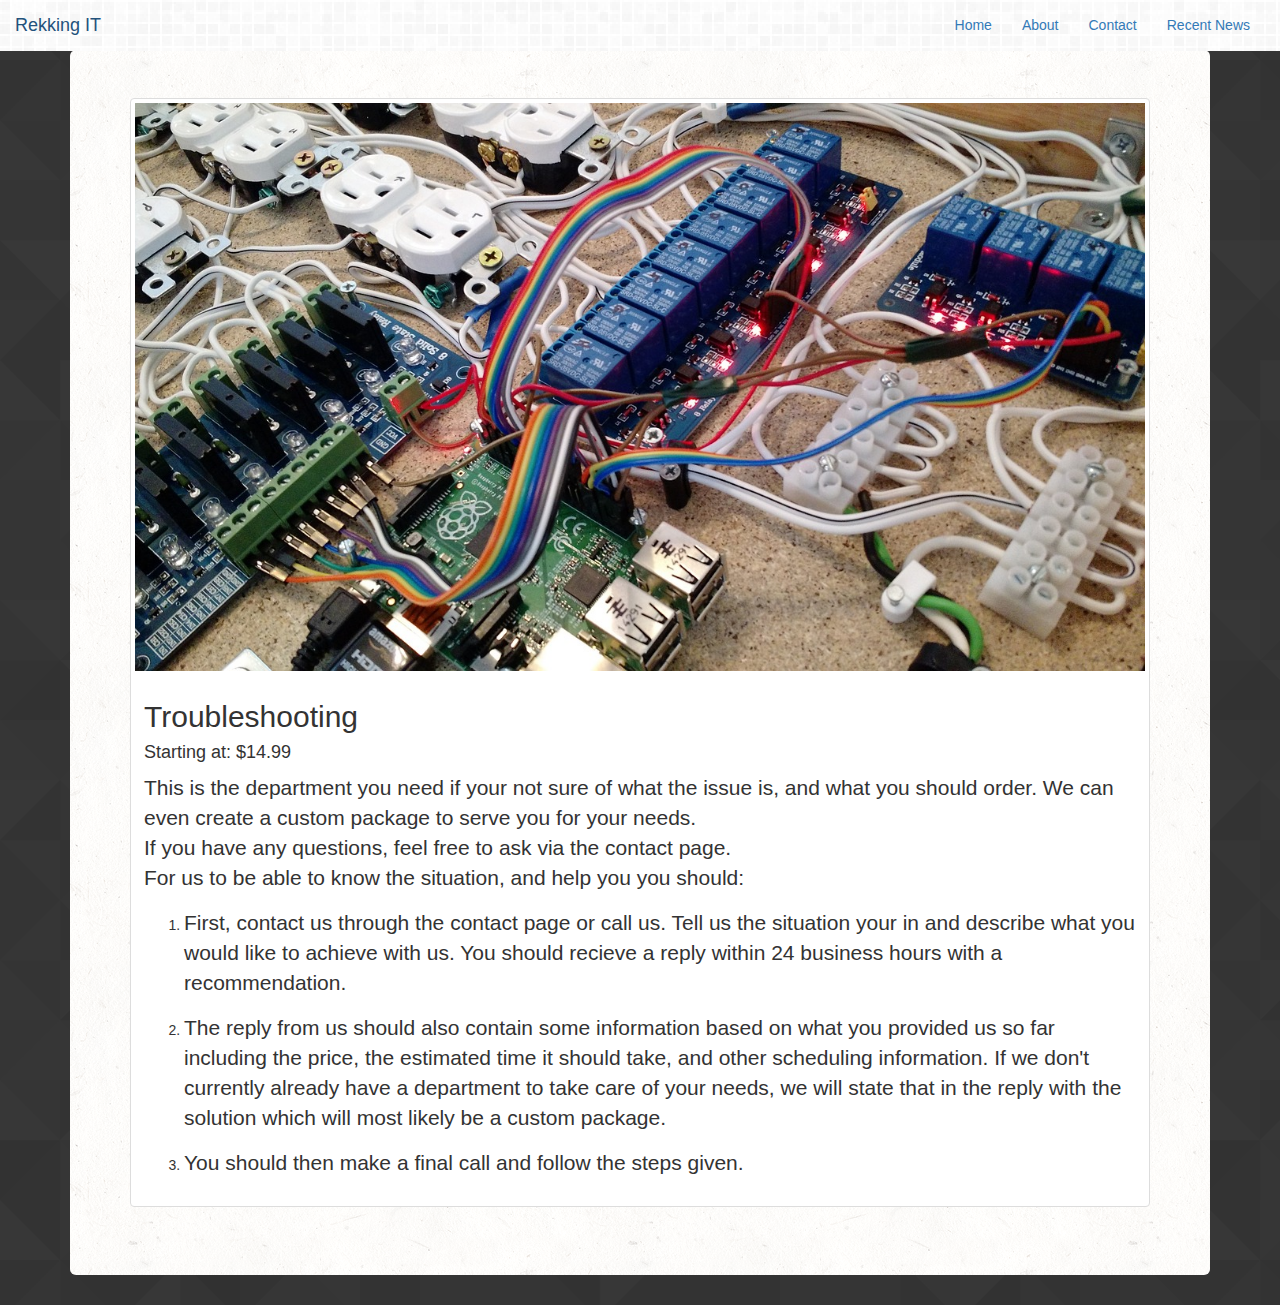
<file: moreinfo/troubleshooting.html>
<!DOCTYPE html>
<html lang=en>
    <head>
    <meta charset="utf-8">
    <meta http-equiv="X-UA-Compatible" content="IE=edge">
    <meta name="viewport" content="width=device-width, initial-scale=1">
    <!-- The above 3 meta tags *must* come first in the head; any other head content must come *after* these tags -->
    <meta name="description" content="">
    <meta name="Rekai Musuka, Harrison Deng" content="About">
    <link rel="icon" href="../favicon.png">
    <title>Rekking IT</title>
    <!-- Bootstrap core CSS -->
    <link href="../css/bootstrap.min.css" rel="stylesheet">
    <!-- Custom styles for this template -->
    <link href="../css/custom.css" rel="stylesheet">
    <!-- Font awesome -->
    <link rel="stylesheet" href="../fonts/font-awesome-4.4.0/css/font-awesome.min.css">
  </head>
	<div class="navbar navbar-fixed-top">
		  <div class="container-fluid">
			<div class="navbar-header">
			  <button type="button" class="navbar-toggle collapsed" data-toggle="collapse" data-target="#navbar" aria-expanded="false" aria-controls="navbar">
				<span class="sr-only">Toggle navigation</span>
				  <i class="fa fa-bars fa-lg"></i>
			  </button>
			  <a class="navbar-brand" href="../index.html">Rekking IT</a>
			</div>
			<div id="navbar" class="collapse navbar-collapse navbar-right">
			  <ul class="nav navbar-nav">
              <li><a href="../index.html">Home</a></li>
              <li><a href="../about.html">About</a></li>
              <li><a href="../contact.html">Contact</a></li>
              <li><a href="../blog.html">Recent News</a></li>
			  </ul>
			</div>
        </div>
    </div>
 <!--/.nav-collapse -->
    <div class="container">
        <div class="jumbotron">
            <div class="thumbnail">
                <img src="../images/electronics-1075482_1280.png" alt="image of assistance">
                <div class="caption">
                    <h2>Troubleshooting</h2>
                    <h4>Starting at: $14.99</h4>
                    <p>This is the department you need if your not sure of what the issue is, and what you should order. We can even create a custom package to serve you for your needs.
                    <br>
                        If you have any questions, feel free to ask via the contact page.
                    <br>
                        For us to be able to know the situation, and help you you should:
                    </p>
                    <ol>
                        <li><p>First, contact us through the contact page or call us. Tell us the situation your in and describe what you would like to achieve with us. You should recieve a reply within 24 business hours with a recommendation.</p></li>
                        <li><p>The reply from us should also contain some information based on what you provided us so far including the price, the estimated time it should take, and other scheduling information. If we don't currently already have a department to take care of your needs, we will state that in the reply with the solution which will most likely be a custom package.</p></li>
                        <li><p>You should then make a final call and follow the steps given.</p></li>
                    </ol>
                </div>
            </div>
        </div>
    </div>
 <!-- Bootstrap core JavaScript
    ================================================== -->
    <!-- Placed at the end of the document so the pages load faster -->
    <script src="https://ajax.googleapis.com/ajax/libs/jquery/1.11.3/jquery.min.js"></script>
    <script src="../js/bootstrap.min.js"></script>
</html>
</file>
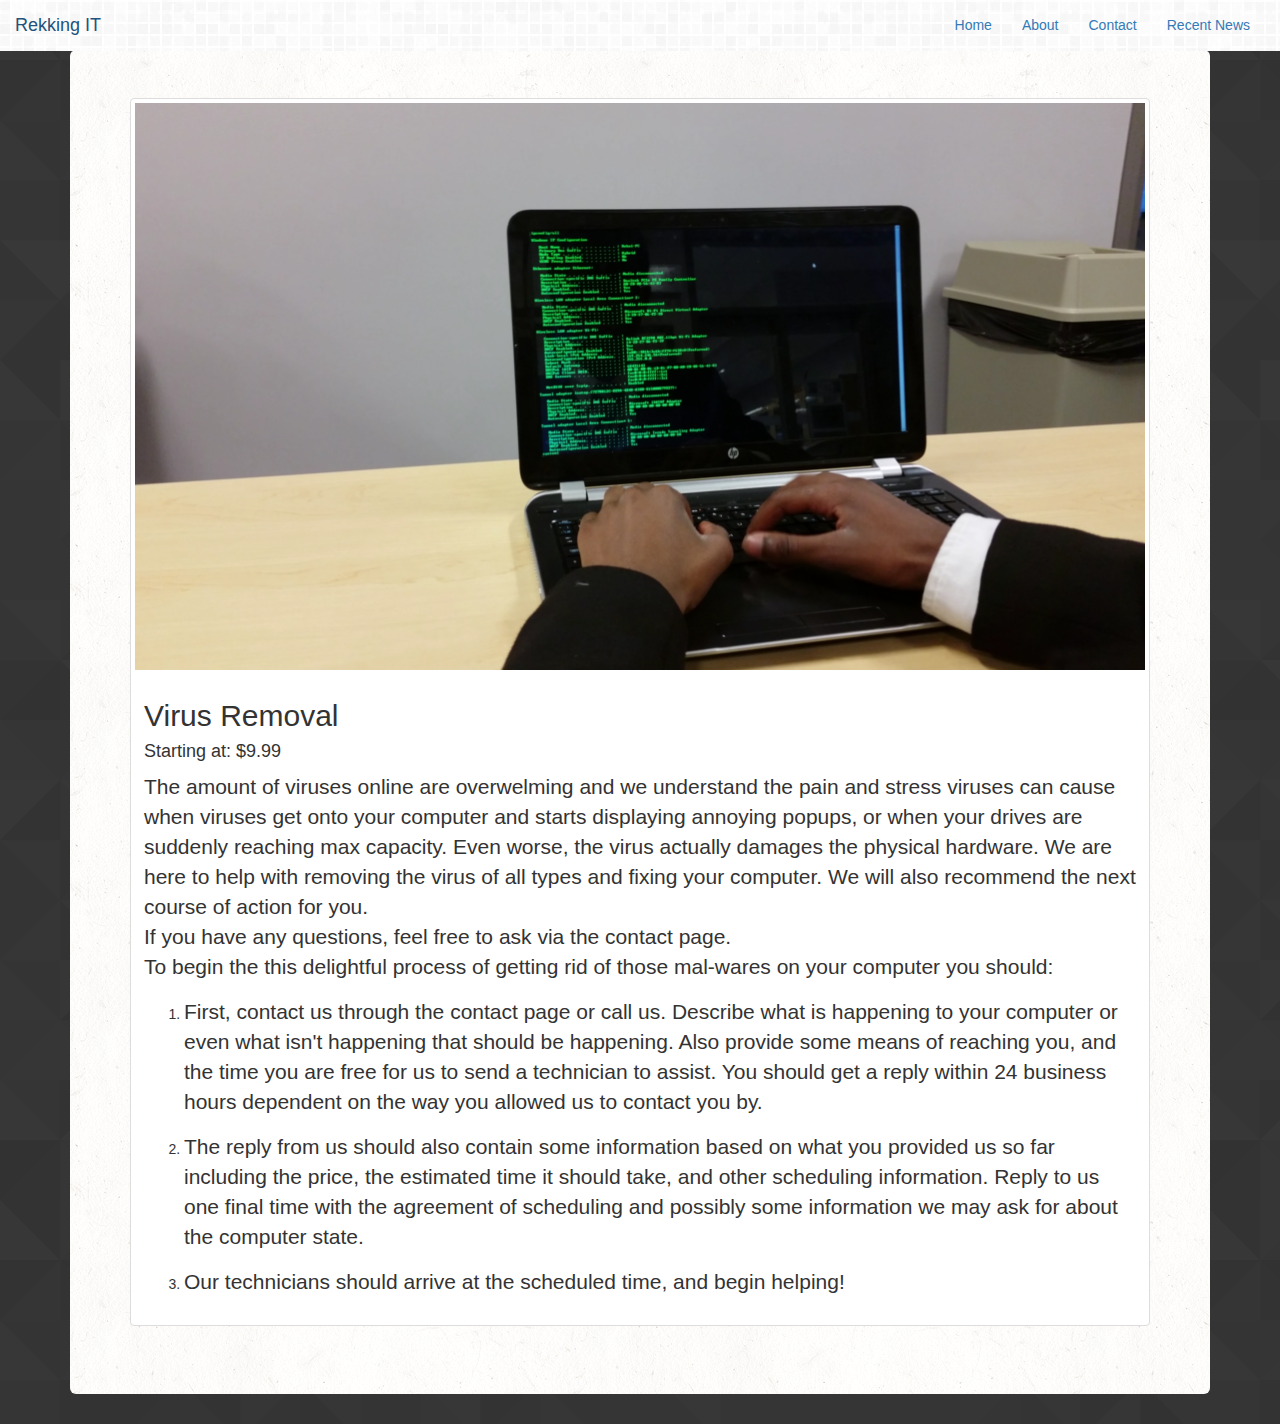
<file: moreinfo/virus-removal.html>
<!DOCTYPE html>
<html lang=en>
    <head>
    <meta charset="utf-8">
    <meta http-equiv="X-UA-Compatible" content="IE=edge">
    <meta name="viewport" content="width=device-width, initial-scale=1">
    <!-- The above 3 meta tags *must* come first in the head; any other head content must come *after* these tags -->
    <meta name="description" content="">
    <meta name="Rekai Musuka, Harrison Deng" content="About">
    <link rel="icon" href="../favicon.png">
    <title>Rekking IT</title>
    <!-- Bootstrap core CSS -->
    <link href="../css/bootstrap.min.css" rel="stylesheet">
    <!-- Custom styles for this template -->
    <link href="../css/custom.css" rel="stylesheet">
    <!-- Font awesome -->
    <link rel="stylesheet" href="../fonts/font-awesome-4.4.0/css/font-awesome.min.css">
  </head>
	<div class="navbar navbar-fixed-top">
		  <div class="container-fluid">
			<div class="navbar-header">
			  <button type="button" class="navbar-toggle collapsed" data-toggle="collapse" data-target="#navbar" aria-expanded="false" aria-controls="navbar">
				<span class="sr-only">Toggle navigation</span>
				  <i class="fa fa-bars fa-lg"></i>
			  </button>
			  <a class="navbar-brand" href="../index.html">Rekking IT</a>
			</div>
			<div id="navbar" class="collapse navbar-collapse navbar-right">
			  <ul class="nav navbar-nav">
              <li><a href="../index.html">Home</a></li>
              <li><a href="../about.html">About</a></li>
              <li><a href="../contact.html">Contact</a></li>
              <li><a href="../blog.html">Recent News</a></li>
			  </ul>
			</div>
        </div>
    </div>
 <!--/.nav-collapse -->
    <div class="container">
        <div class="jumbotron">
            <div class="thumbnail">
                <img src="../images/Assisting1.PNG" alt="image of assistance">
                <div class="caption">
                    <h2>Virus Removal</h2>
                    <h4>Starting at: $9.99</h4>
                    <p>The amount of viruses online are overwelming and we understand the pain and stress viruses can cause when viruses get onto your computer and starts displaying annoying popups, or when your drives are suddenly reaching max capacity. Even worse, the virus actually damages the physical hardware. We are here to help with removing the virus of all types and fixing your computer. We will also recommend the next course of action for you.
                    <br>
                        If you have any questions, feel free to ask via the contact page.
                    <br>
                        To begin the this delightful process of getting rid of those mal-wares on your computer you should:
                    </p>
                    <ol>
                        <li><p>First, contact us through the contact page or call us. Describe what is happening to your computer or even what isn't happening that should be happening. Also provide some means of reaching you, and the time you are free for us to send a technician to assist. You should get a reply within 24 business hours dependent on the way you allowed us to contact you by.</p></li>
                        <li><p>The reply from us should also contain some information based on what you provided us so far including the price, the estimated time it should take, and other scheduling information. Reply to us one final time with the agreement of scheduling and possibly some information we may ask for about the computer state.</p></li>
                        <li><p>Our technicians should arrive at the scheduled time, and begin helping!</p></li>
                    </ol>
                </div>
            </div>
        </div>
    </div>
 <!-- Bootstrap core JavaScript
    ================================================== -->
    <!-- Placed at the end of the document so the pages load faster -->
    <script src="https://ajax.googleapis.com/ajax/libs/jquery/1.11.3/jquery.min.js"></script>
    <script src="../js/bootstrap.min.js"></script>
</html>
</file>
<file: css/custom.css>
body {
    background-image: url(../patterns/footer_lodyas.png);
    margin-top: 50px;
}
.jumbotron {
    text-align: left;
    color: darkkhaki;
    background-image: url(../patterns/lightpaperfibers.png);
}
.navbar {
    background-image: url(../patterns/grey_@2X.png);
}
.footer {
    color: beige;
    text-align: center;
}
.jumbotron {
    padding-left: 16px;
    padding-right: 16px;
}
</file>
